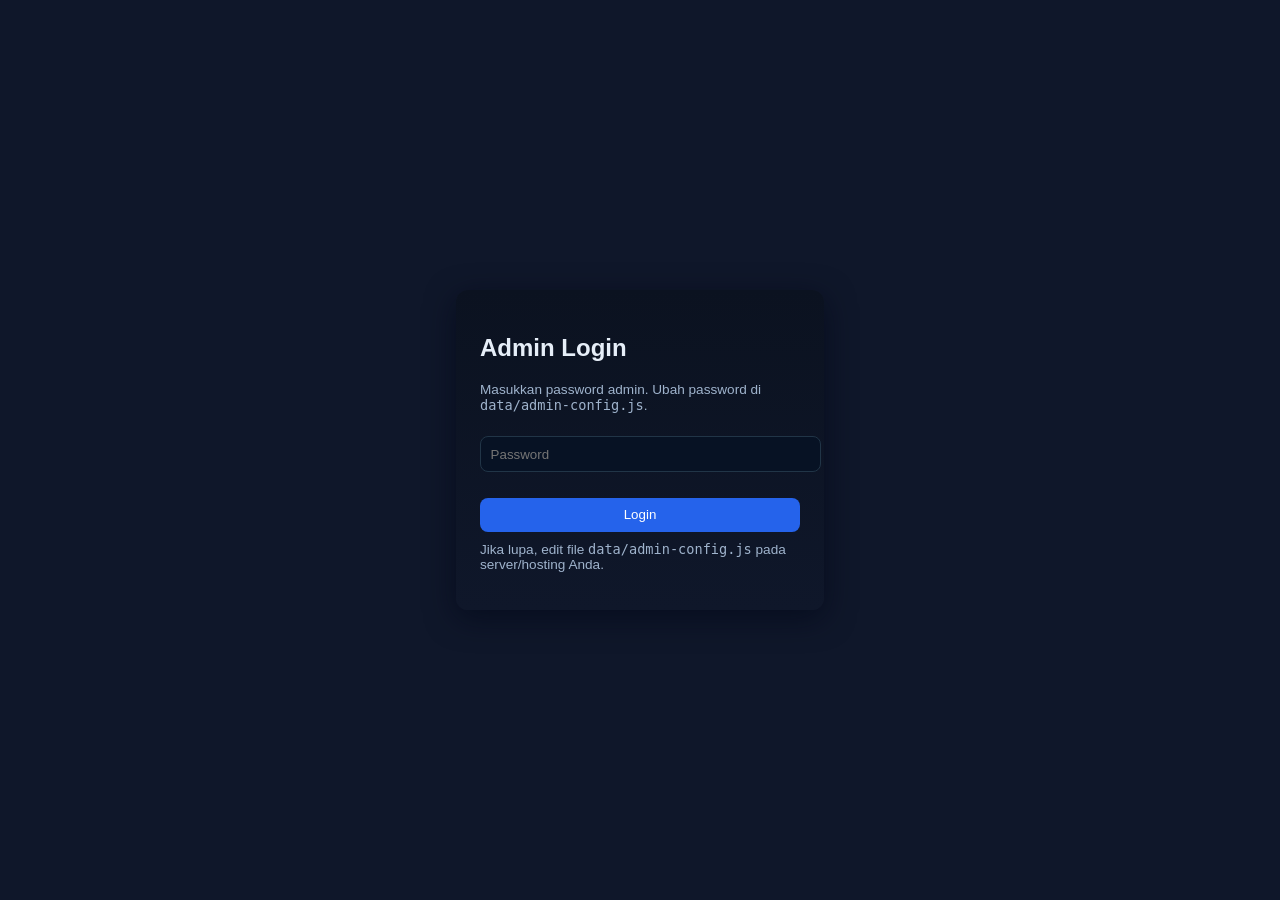
<file: admin-content.html>
<!DOCTYPE html>
<html lang="id">
<head>
  <meta charset="UTF-8" />
  <meta name="viewport" content="width=device-width, initial-scale=1.0" />
  <title>SCT Content Admin</title>
  <style>
    body { font-family: Arial, sans-serif; margin: 0; background: #111827; color: #f9fafb; }
    .wrap { max-width: 1100px; margin: 0 auto; padding: 2rem; }
    .card { background: #1f2937; border: 1px solid #374151; border-radius: 14px; padding: 1rem 1.25rem; margin-bottom: 1rem; }
    h1, h2 { margin-top: 0; }
    label { display: block; margin: 0.4rem 0 0.2rem; font-size: 0.95rem; }
    input, textarea, select { width: 100%; padding: 0.7rem; border-radius: 8px; border: 1px solid #4b5563; background: #111827; color: white; box-sizing: border-box; }
    button { padding: 0.7rem 1rem; border: none; border-radius: 8px; cursor: pointer; margin-top: 0.6rem; color: white; }
    .btn-green { background: #16a34a; } .btn-blue { background: #2563eb; } .btn-red { background: #dc2626; } .btn-gray { background: #6b7280; }
    .row { display: grid; grid-template-columns: 1fr 1fr; gap: 1rem; }
    .small { font-size: 0.85rem; color: #9ca3af; }
    .item { border: 1px solid #374151; border-radius: 10px; padding: 0.8rem; margin-bottom: 0.7rem; }
    .actions { display: flex; gap: 0.5rem; flex-wrap: wrap; }
    a { color: #93c5fd; }
  </style>
</head>
<body>
  <script>
    // Simple client-side gate: redirect to login if not authenticated.
    if (sessionStorage.getItem('isAdmin') !== '1') {
      window.location.href = 'admin-login.html';
    }
    function logout(){ sessionStorage.removeItem('isAdmin'); window.location.href='admin-login.html'; }
  </script>
  <div class="wrap">
    <h1>SCT Content Admin</h1>
    <button class="btn-red" style="float:right; margin-top:-2.2rem;" onclick="logout()">Logout</button>
    <p class="small">Panel sederhana untuk mengubah konten tanpa edit kode. Perubahan disimpan di browser Anda.</p>

    <div class="card">
      <h2>Hero</h2>
      <div class="row">
        <div><label>Judul</label><input id="heroTitle" /></div>
        <div><label>Subjudul</label><input id="heroSubtitle" /></div>
      </div>
      <div class="row">
        <div><label>Text tombol</label><input id="heroBtnText" /></div>
        <div><label>URL tombol</label><input id="heroBtnUrl" /></div>
      </div>
      <div class="actions">
        <button class="btn-blue" onclick="saveHero()">Simpan Hero</button>
        <button class="btn-gray" onclick="resetSection('hero')">Reset</button>
      </div>
    </div>

    <div class="card">
      <h2>Carousel</h2>
      <div id="carouselList"></div>
      <button class="btn-green" onclick="addCarouselItem()">Tambah Item Carousel</button>
      <div class="actions">
        <button class="btn-blue" onclick="saveCarousel()">Simpan Carousel</button>
        <button class="btn-gray" onclick="resetSection('carousel')">Reset</button>
      </div>
    </div>

    <div class="card">
      <h2>Poster</h2>
      <div id="posterList"></div>
      <button class="btn-green" onclick="addPosterItem()">Tambah Poster</button>
      <div class="actions">
        <button class="btn-blue" onclick="savePosters()">Simpan Poster</button>
        <button class="btn-gray" onclick="resetSection('posters')">Reset</button>
      </div>
    </div>

    <div class="card">
      <h2>Brand Lineup</h2>
      <div id="brandList"></div>
      <button class="btn-green" onclick="addBrandItem()">Tambah Brand</button>
      <div class="actions">
        <button class="btn-blue" onclick="saveBrands()">Simpan Brand</button>
        <button class="btn-gray" onclick="resetSection('brands')">Reset</button>
      </div>
    </div>

    <div class="card">
      <h2>Product Lineup</h2>
      <div id="productList"></div>
      <button class="btn-green" onclick="addProductItem()">Tambah Product</button>
      <div class="actions">
        <button class="btn-blue" onclick="saveProducts()">Simpan Product</button>
        <button class="btn-gray" onclick="resetSection('products')">Reset</button>
      </div>
    </div>

    <div class="card">
      <h2>Gallery</h2>
      <div id="galleryList"></div>
      <button class="btn-green" onclick="addGalleryItem()">Tambah Gallery</button>
      <div class="actions">
        <button class="btn-blue" onclick="saveGallery()">Simpan Gallery</button>
        <button class="btn-gray" onclick="resetSection('gallery')">Reset</button>
      </div>
    </div>

    <div class="card">
      <h2>Tips</h2>
      <p class="small">Untuk gambar, isi path relatif seperti <strong>./Poster/Nama.png</strong> atau <strong>Brand Lineup/Nama.png</strong>.</p>
      <p class="small">Setelah menyimpan, buka <a href="dashboard.html" target="_blank">dashboard.html</a> untuk melihat hasil.</p>
    </div>
  </div>

  <script src="data/content-config.js"></script>
  <script>
    const content = window.SCTContent;

    function renderAll() {
      renderList('carousel', 'carouselList');
      renderList('posters', 'posterList');
      renderList('brands', 'brandList');
      renderList('products', 'productList');
      renderList('gallery', 'galleryList');
      const hero = content.get('hero');
      document.getElementById('heroTitle').value = hero.title || '';
      document.getElementById('heroSubtitle').value = hero.subtitle || '';
      document.getElementById('heroBtnText').value = hero.buttonText || '';
      document.getElementById('heroBtnUrl').value = hero.buttonUrl || '';
    }

    function renderList(key, containerId) {
      const items = content.get(key) || [];
      const container = document.getElementById(containerId);
      container.innerHTML = items.map((item, index) => {
        const fields = Object.entries(item).map(([field, value]) => {
          const label = field.replace(/([A-Z])/g, ' $1').replace(/^./, s => s.toUpperCase());
          return `<label>${label}</label><input data-key="${key}" data-index="${index}" data-field="${field}" value="${(value || '').toString().replace(/"/g, '&quot;')}" />`;
        }).join('');
        return `<div class="item"><div class="actions"><button class="btn-red" onclick="removeItem('${key}', ${index})">Hapus</button></div>${fields}</div>`;
      }).join('');
    }

    function addCarouselItem() { addItem('carousel', { src: '', alt: '' }); }
    function addPosterItem() { addItem('posters', { src: '', alt: '' }); }
    function addBrandItem() { addItem('brands', { name: '', img: '', url: '' }); }
    function addProductItem() { addItem('products', { category: '', name: '', img: '', eCatalogUrl: '' }); }
    function addGalleryItem() { addItem('gallery', { src: '', alt: '', caption: '' }); }

    function addItem(key, item) {
      const list = content.get(key) || [];
      list.push(item);
      content.set(key, list);
      renderList(key, getContainerId(key));
    }

    function removeItem(key, index) {
      const list = content.get(key) || [];
      list.splice(index, 1);
      content.set(key, list);
      renderList(key, getContainerId(key));
    }

    function getContainerId(key) {
      return {
        carousel: 'carouselList',
        posters: 'posterList',
        brands: 'brandList',
        products: 'productList',
        gallery: 'galleryList'
      }[key];
    }

    function saveHero() {
      content.set('hero', {
        title: document.getElementById('heroTitle').value,
        subtitle: document.getElementById('heroSubtitle').value,
        buttonText: document.getElementById('heroBtnText').value,
        buttonUrl: document.getElementById('heroBtnUrl').value
      });
      alert('Hero disimpan');
    }

    function saveCarousel() { saveDynamic('carousel'); }
    function savePosters() { saveDynamic('posters'); }
    function saveBrands() { saveDynamic('brands'); }
    function saveProducts() { saveDynamic('products'); }
    function saveGallery() { saveDynamic('gallery'); }

    function saveDynamic(key) {
      const inputs = document.querySelectorAll(`input[data-key="${key}"]`);
      const list = content.get(key) || [];
      const updated = list.map((item, index) => {
        const clone = { ...item };
        inputs.forEach(input => {
          if (Number(input.dataset.index) === index) {
            clone[input.dataset.field] = input.value;
          }
        });
        return clone;
      });
      content.set(key, updated);
      alert(`${key} disimpan`);
    }

    function resetSection(key) {
      if (confirm('Reset ke data default?')) {
        content.reset(key);
        renderAll();
        alert('Reset selesai');
      }
    }

    renderAll();
  </script>
</body>
</html>
</file>
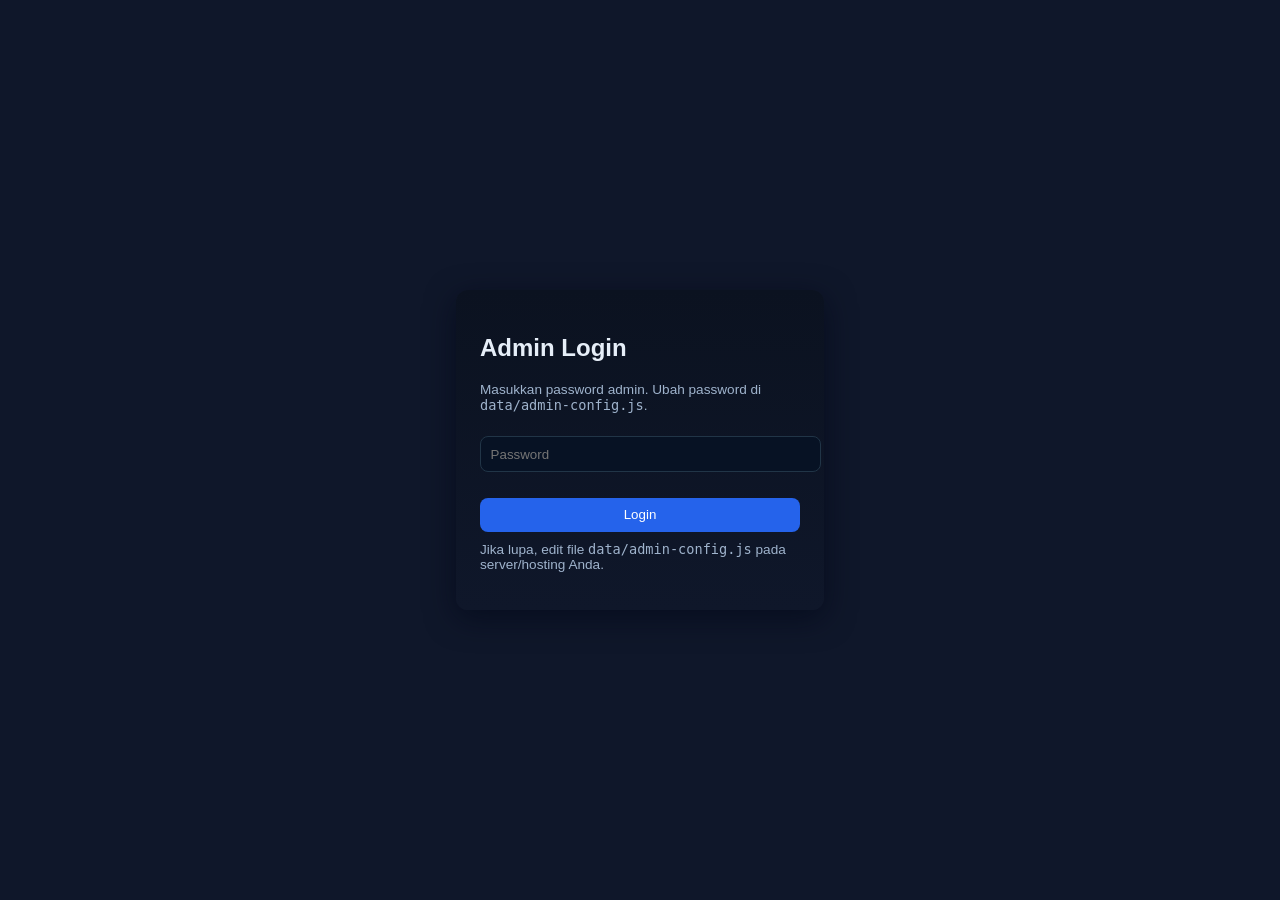
<file: admin-login.html>
<!DOCTYPE html>
<html lang="id">
<head>
  <meta charset="utf-8">
  <meta name="viewport" content="width=device-width,initial-scale=1">
  <title>Admin Login</title>
  <style>
    body{font-family:Arial,Helvetica,sans-serif;background:#0f172a;color:#e6eef8;display:flex;align-items:center;justify-content:center;height:100vh;margin:0}
    .card{width:320px;padding:1.5rem;border-radius:12px;background:linear-gradient(180deg,#0b1220,#0f172a);box-shadow:0 8px 30px rgba(2,6,23,0.6)}
    input{width:100%;padding:0.6rem;border-radius:8px;border:1px solid #213547;background:#071224;color:#e6eef8;margin-top:0.6rem}
    button{width:100%;margin-top:1rem;padding:0.6rem;border-radius:8px;border:none;background:#2563eb;color:white;cursor:pointer}
    .small{font-size:0.85rem;color:#9fb3cc;margin-top:0.6rem}
    .error{color:#ffc0c0;margin-top:0.6rem}
  </style>
</head>
<body>
  <div class="card">
    <h2>Admin Login</h2>
    <p class="small">Masukkan password admin. Ubah password di <code>data/admin-config.js</code>.</p>
    <input id="pwd" type="password" placeholder="Password" autocomplete="off" />
    <div id="err" class="error" aria-live="polite"></div>
    <button id="btn">Login</button>
    <p class="small">Jika lupa, edit file <code>data/admin-config.js</code> pada server/hosting Anda.</p>
  </div>

  <script src="data/admin-config.js"></script>
  <script>
    const btn = document.getElementById('btn');
    const input = document.getElementById('pwd');
    const err = document.getElementById('err');
    function tryLogin(){
      const pw = (window.AdminConfig && window.AdminConfig.password) || '';
      if(!input.value){ err.textContent = 'Masukkan password.'; return; }
      if(input.value === pw){
        sessionStorage.setItem('isAdmin','1');
        window.location.href = 'admin-content.html';
      } else {
        err.textContent = 'Password salah.';
      }
    }
    btn.addEventListener('click', tryLogin);
    input.addEventListener('keydown', e=>{ if(e.key==='Enter') tryLogin(); });
  </script>
</body>
</html>
</file>
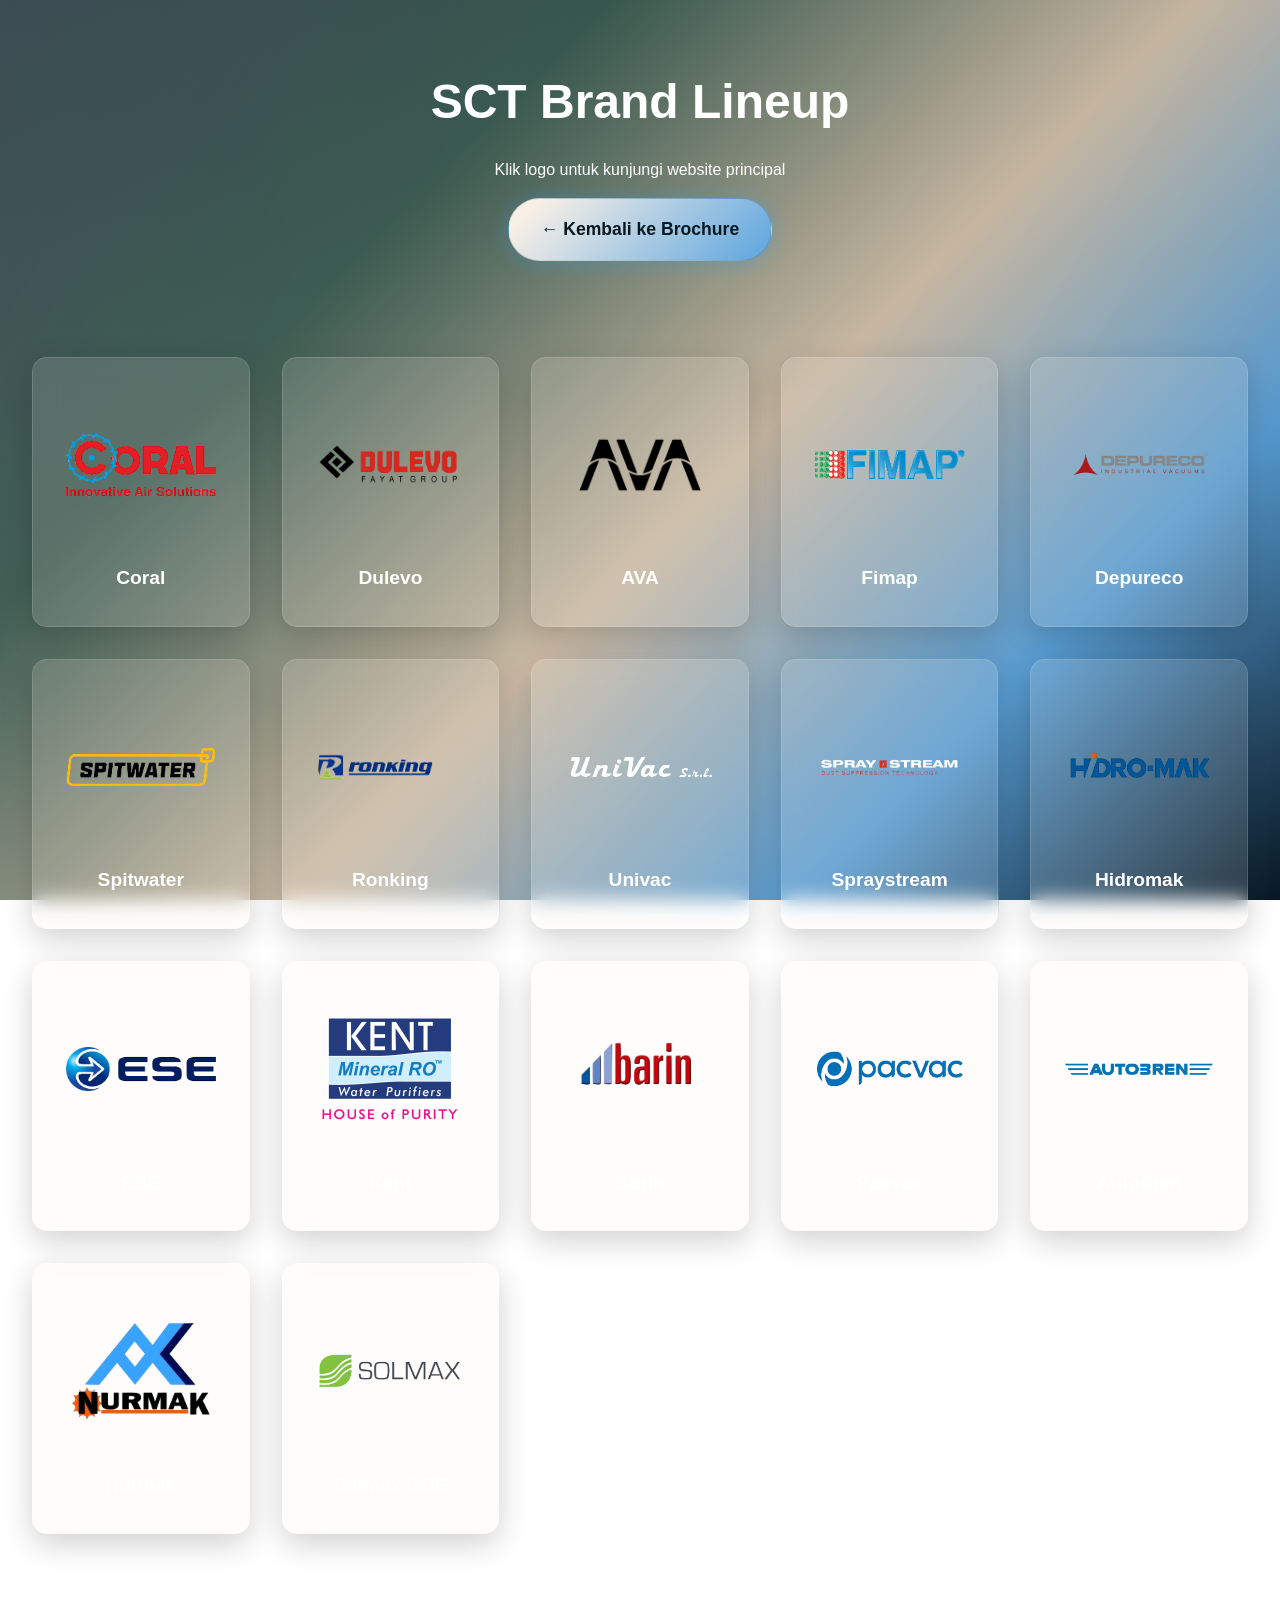
<file: brand-lineup.html>
<!DOCTYPE html>
<html lang="id">
<head>
    <meta charset="UTF-8">
    <meta name="viewport" content="width=device-width, initial-scale=1.0">
    <title>SCT Brand Lineup</title>
    <link rel="stylesheet" href="style.css">
    <link rel="stylesheet" href="project-colors.css">
    <style>
        .brands-grid {
            display: grid;
            grid-template-columns: repeat(auto-fit, minmax(200px, 1fr));
            gap: 2rem;
            max-width: 1400px;
            margin: 2rem auto;
            padding: 2rem;
        }
        .brand-item {
            text-align: center;
            background: rgba(255,255,255,0.1);
            border-radius: 15px;
            padding: 2rem 1rem;
            transition: transform 0.3s, box-shadow 0.3s;
        }
        .brand-item:hover {
            transform: translateY(-10px);
            box-shadow: 0 20px 40px rgba(0,0,0,0.3);
        }
        .brand-img {
            width: 150px;
            height: 150px;
            object-fit: contain;
            margin-bottom: 1rem;
            cursor: pointer;
        }
        .brand-name {
            font-size: 1.2rem;
            font-weight: bold;
            color: white;
        }
        body {
            background: linear-gradient(135deg, #121E23 0%, #335A46 25%, #F8DCB0 50%, #5BA5DF 75%, #162B5B 100%);
            color: white;
            min-height: 100vh;
        }
        .header {
            text-align: center;
            padding: 4rem 2rem 2rem;
        }
        .header h1 {
            font-size: 3rem;
            margin-bottom: 1rem;
        }
        @media (max-width: 768px) {
            .brands-grid {
                grid-template-columns: repeat(auto-fit, minmax(150px, 1fr));
                gap: 1rem;
                padding: 1rem;
            }
            .header h1 {
                font-size: 2rem;
            }
        }
    </style>
</head>
<body>
    <div class="header">
        <h1>SCT Brand Lineup</h1>
        <p>Klik logo untuk kunjungi website principal</p>
        <a href="dashboard.html" class="btn btn-primary" style="margin-top: 1rem;">← Kembali ke Brochure</a>
    </div>
    
    <div class="brands-grid" id="brandsGrid"></div>

    <script src="data/content-config.js"></script>
    <script>
        const brandsGrid = document.getElementById('brandsGrid');
        const brands = (window.SCTContent && window.SCTContent.get('brands')) || [];
        brandsGrid.innerHTML = brands.map(brand => `
            <div class="brand-item">
                <img src="${brand.img}" alt="${brand.name}" class="brand-img" onclick="window.open('${brand.url}', '_blank')">
                <div class="brand-name">${brand.name}</div>
            </div>
        `).join('');
    </script>
</body>
</html>
</file>
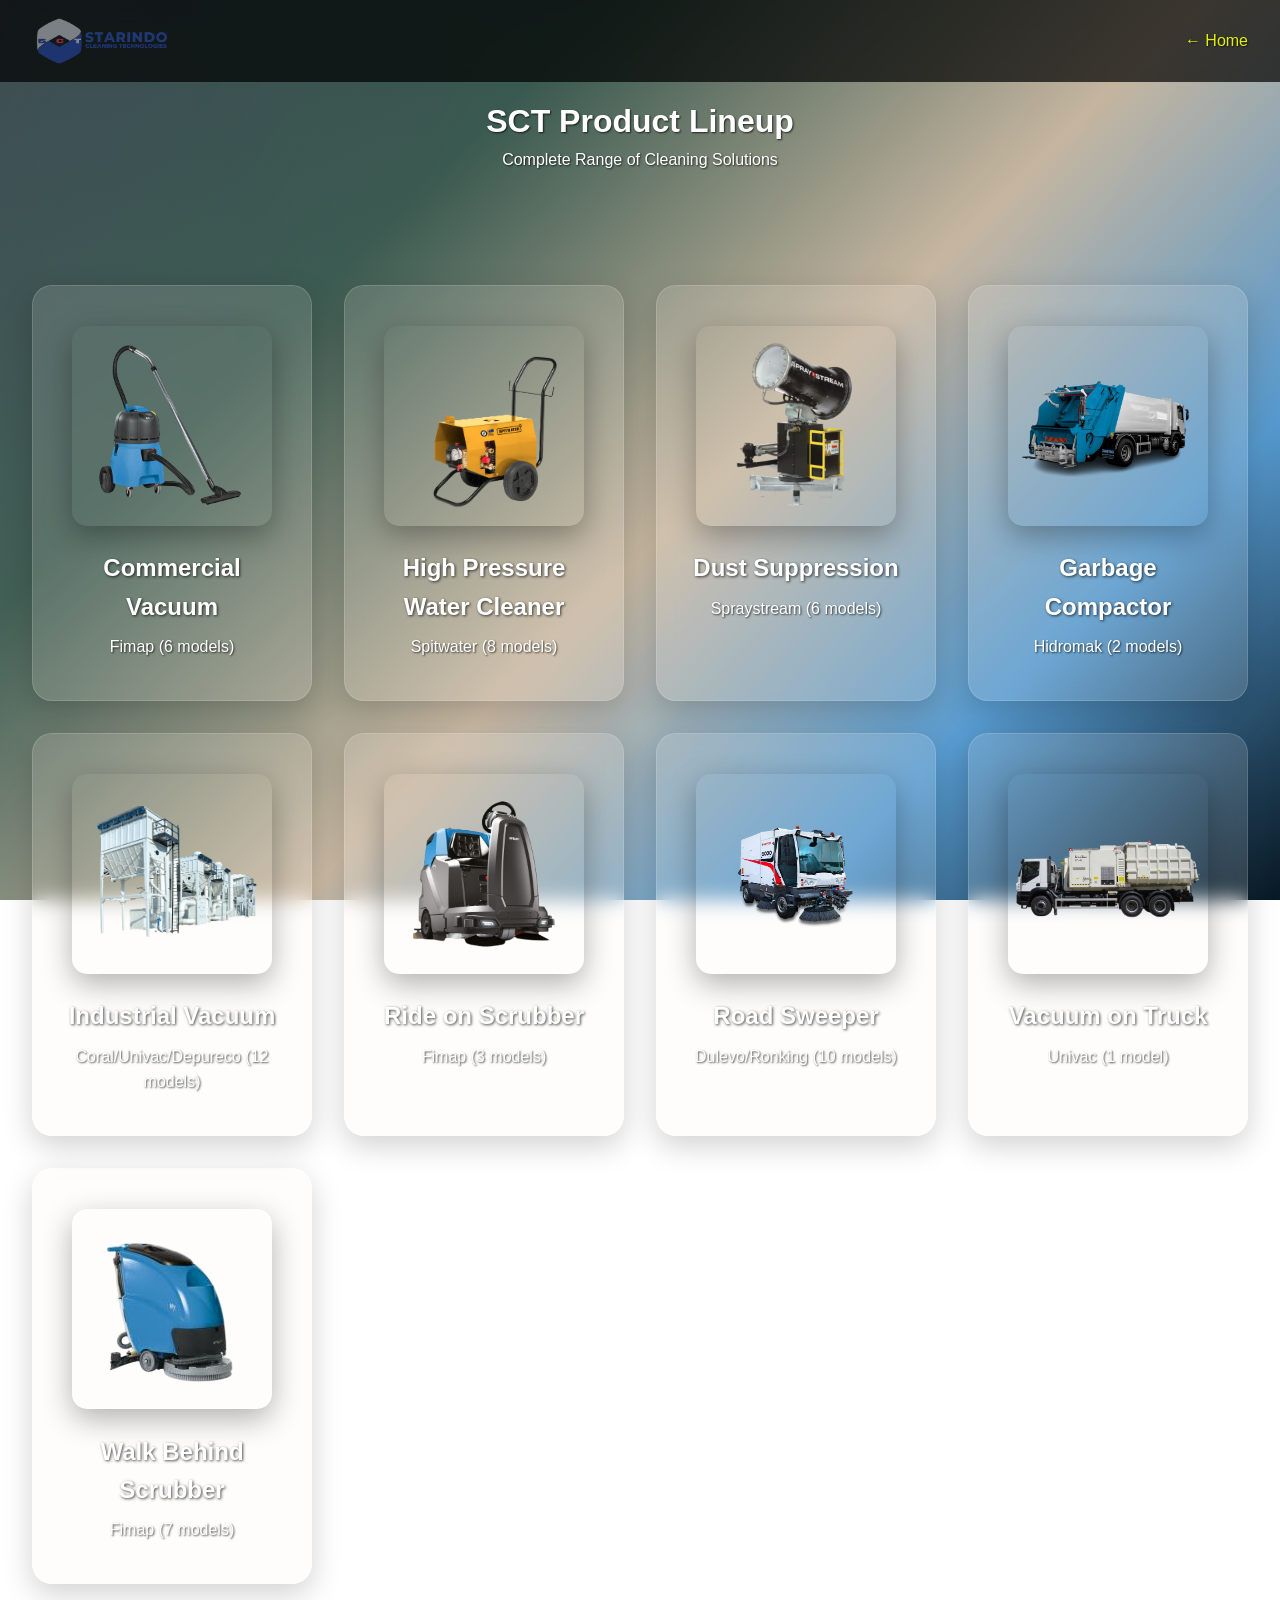
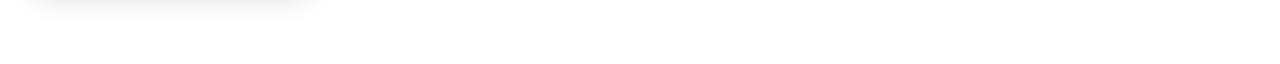
<file: product-lineup-fixed.html>
<!DOCTYPE html>
<html lang="id">
<head>
    <meta charset="UTF-8">
    <meta name="viewport" content="width=device-width, initial-scale=1.0">
    <title>SCT Product Lineup</title>
    <link rel="stylesheet" href="style.css">
    <link rel="stylesheet" href="project-colors.css">
    <link rel="icon" href="favicon.ico">
</head>
<body class="dashboard">
    <nav class="navbar">
        <img src="logo.png" alt="SCT Logo" class="logo-nav">
        <div class="nav-menu">
            <a href="dashboard.html">← Home</a>
        </div>
    </nav>

    <div class="header">
        <h1>SCT Product Lineup</h1>
        <p>Complete Range of Cleaning Solutions</p>
    </div>

    <div class="categories-grid">
        <div class="category-item" onclick="loadCategory('Commercial Vacuum')">
            <img src="./Commercial Vacuum/Fimap fv30.png" alt="Commercial Vacuum" class="category-img">
            <div class="category-name">Commercial Vacuum</div>
            <div class="category-products">Fimap (6 models)</div>
        </div>

        <div class="category-item" onclick="loadCategory('High Pressure')">
            <img src="./High Pressure Water Cleaner/Spitwater 10-120C.png" alt="High Pressure Water Cleaner" class="category-img">
            <div class="category-name">High Pressure Water Cleaner</div>
            <div class="category-products">Spitwater (8 models)</div>
        </div>

        <div class="category-item" onclick="loadCategory('Dust Suppression System')">
            <img src="./Dust Suppression System/Spraystream S4.0.png" alt="Dust Suppression" class="category-img">
            <div class="category-name">Dust Suppression</div>
            <div class="category-products">Spraystream (6 models)</div>
        </div>

        <div class="category-item" onclick="loadCategory('Garbage Compactor')">
            <img src="./Garbage Compactor/Completely Round Body Garbage Compactor.png" alt="Garbage Compactor" class="category-img">
            <div class="category-name">Garbage Compactor</div>
            <div class="category-products">Hidromak (2 models)</div>
        </div>

        <div class="category-item" onclick="loadCategory('Industrial Vacuum')">
            <img src="./Industrial Vacuum/Coral Aircompact.png" alt="Industrial Vacuum" class="category-img">
            <div class="category-name">Industrial Vacuum</div>
            <div class="category-products">Coral/Univac/Depureco (12 models)</div>
        </div>

        <div class="category-item" onclick="loadCategory('Ride on Sweeper')">
            <img src="./Ride on Sweeper/mmg_entire_cylindrical_rgb_ab.png" alt="Ride on Scrubber" class="category-img">
            <div class="category-name">Ride on Scrubber</div>
            <div class="category-products">Fimap (3 models)</div>
        </div>

        <div class="category-item" onclick="loadCategory('Road Sweeper')">
            <img src="./Road Sweeper/dulevo 6000.png" alt="Road Sweeper" class="category-img">
            <div class="category-name">Road Sweeper</div>
            <div class="category-products">Dulevo/Ronking (10 models)</div>
        </div>

        <div class="category-item" onclick="loadCategory('Vacuum on Truck')">
            <img src="./Vacuum on Truck/Univac SC110DAV9-13AR.png" alt="Vacuum on Truck" class="category-img">
            <div class="category-name">Vacuum on Truck</div>
            <div class="category-products">Univac (1 model)</div>
        </div>

        <div class="category-item" onclick="loadCategory('Walk Behind Scrubber')">
            <img src="./Walk Behind Scrubber/Fimap MY50.png " alt="Walk Behind Scrubber" class="category-img">
            <div class="category-name">Walk Behind Scrubber</div>
            <div class="category-products">Fimap (7 models)</div>
        </div>
    </div>

    <!-- Product Section Template -->
    <section id="product-section" style="display: none;">
        <h2 id="category-title" style="text-align: center; font-size: 3rem; margin-bottom: 3rem; text-shadow: 2px 2px 4px rgba(0,0,0,0.5); background: rgba(255,255,255,0.2); padding: 1rem 2rem; border-radius: 50px; display: inline-block;">Category</h2>
        <div class="section-bg"></div>
        <div class="product-grid" id="product-grid"></div>
        <button onclick="showCategories()" class="btn btn-primary" style="display: block; margin: 3rem auto 0; padding: 1rem 2rem; font-size: 1.2rem;">← All Categories</button>
    </section>

    <!-- Image Modal -->
    <div id="imageModal" class="modal">
        <div class="modal-content">
            <img id="modalImg" alt="">
            <div id="caption"></div>
        </div>
    </div>

    <style>
        .categories-grid {
            display: grid;
            grid-template-columns: repeat(auto-fit, minmax(280px, 1fr));
            gap: 2rem;
            max-width: 1400px;
            margin: 3rem auto;
            padding: 2rem;
        }
        .category-item {
            background: rgba(255,255,255,0.1);
            border-radius: 20px;
            padding: 2.5rem 1.5rem;
            text-align: center;
            cursor: pointer !important;
            transition: all 0.4s ease;
            position: relative;
            overflow: hidden;
            backdrop-filter: blur(10px);
            box-shadow: 0 16px 64px rgba(0,0,0,0.3);
        }
        .category-item:hover {
            transform: translateY(-15px) scale(1.02);
            box-shadow: 0 25px 50px rgba(0,0,0,0.4);
        }
        .category-img {
            width: 200px;
            height: 200px;
            object-fit: contain;
            margin-bottom: 1rem;
            border-radius: 15px;
            box-shadow: 0 10px 30px rgba(0,0,0,0.3);
        }
        .category-name {
            font-size: 1.5rem;
            font-weight: bold;
            margin-bottom: 0.5rem;
            text-shadow: 1px 1px 3px rgba(0,0,0,0.7);
        }
        .header {
            text-align: center;
            padding: 6rem 2rem 2rem;
            max-width: 1000px;
            margin: 0 auto;
        }
        #product-section {
            background: linear-gradient(135deg, #121E23 0%, #335A46 25%, #F8DCB0 50%, #5BA5DF 75%, #162B5B 100%);
            background-attachment: fixed;
            position: relative;
            overflow: hidden;
            box-shadow: inset 0 0 50px rgba(255,255,255,0.1);
            padding: 4rem 2rem;
            min-height: 100vh;
        }
        #product-section h2 {
            text-align: center;
            font-size: 3rem;
            margin-bottom: 3rem;
            text-shadow: 2px 2px 4px rgba(0,0,0,0.5);
            background: rgba(255,255,255,0.2);
            padding: 1rem 2rem;
            border-radius: 50px;
            display: inline-block;
        }
        .section-bg {
            position: absolute;
            top: 0; left: 0; width: 100%; height: 100%;
            background-image: url('https://images.unsplash.com/photo-1581092160607-a4417b64a8b4?ixlib=rb-4.0.3&fit=max&w=1600');
            background-size: cover; background-position: center;
            opacity: 0.25; z-index: -1;
            animation: bgFloat 20s ease-in-out infinite;
        }
        @keyframes bgFloat {
            0%, 100% { transform: scale(1) translateY(0); }
            50% { transform: scale(1.05) translateY(-20px); }
        }
        @media (max-width: 768px) {
            .categories-grid { grid-template-columns: 1fr 1fr; gap: 1.5rem; }
            .header h1 { font-size: 2.2rem; }
        }
    </style>

    <script src="data/content-config.js"></script>
    <script src="data/products-complete.js"></script>
    <script src="fixed-script.js"></script>
    <script>
        const categories = {
            'Commercial Vacuum': ['./Commercial Vacuum/Fimap fb45.png', './Commercial Vacuum/Fimap fimop.png', './Commercial Vacuum/Fimap up36-46.png', './Commercial Vacuum/Fimap fe18.png', './Commercial Vacuum/Fimap fv30.png', './Commercial Vacuum/Fimap fv60.png', './Commercial Vacuum/Fimap fv80.png'],
            'High Pressure': ['./High Pressure Water Cleaner/Spitwater 10-120C.png', './High Pressure Water Cleaner/Spitwater HP201.png', './High Pressure Water Cleaner/Spitwater HP201S.png', './High Pressure Water Cleaner/Spitwater 10-120H.png', './High Pressure Water Cleaner/Spitwater SW201S.png', './High Pressure Water Cleaner/Spitwater HP2030.png', './High Pressure Water Cleaner/Spitwater SW21-200SDE.png', './High Pressure Water Cleaner/Spitwater HP30-250DE.png', './High Pressure Water Cleaner/AVA P25.png','./High Pressure Water Cleaner/AVA P80.png'],
            'Dust Suppression System': ['./Dust Suppression System/Spraystream S4.0.png', './Dust Suppression System/Spraystream S7.5 Self Supporting Modular.png', './Dust Suppression System/Spraystream S7.5 Self Supporting.png', './Dust Suppression System/Spraystream S18.5.png', './Dust Suppression System/Spraystream S30.0.png', './Dust Suppression System/Spraystream Sledge.png'],
            'Garbage Compactor': ['./Garbage Compactor/Completely Round Body Garbage Compactor.png', './Garbage Compactor/Rear Loaded Truck Body with Container Washing System.png'],
            'Industrial Vacuum': ['./Industrial Vacuum/Coral Aircompact.png', './Industrial Vacuum/Coral Jetclean DF.png', './Industrial Vacuum/Coral Cleango.png', './Industrial Vacuum/Coral Grindex DF.png', './Industrial Vacuum/Coral Iperjet DF.png', './Industrial Vacuum/Coral Noil.png', './Industrial Vacuum/Univac CS-Dumbo.png', './Industrial Vacuum/Univac-SV18-22ET-1.png', './Industrial Vacuum/Depureco Ecobull-ACD.png', './Industrial Vacuum/Depureco M65 Ridotta.png', './Industrial Vacuum/Depureco Minibull.png', './Industrial Vacuum/Depureco Puma-ACD-1.png', './Industrial Vacuum/Depureco Puma-DEX.png', './Industrial Vacuum/Depureco Puma-H-HD-DEX.png'],
            'Ride on Sweeper': ['./Ride on Sweeper/mmg_entire_cylindrical_rgb_ab.png', './Ride on Sweeper/mmg_entire_rgb_ab.png', './Ride on Sweeper/mxr22_ab.png'],
            'Road Sweeper': ['./Road Sweeper/1000 Spark.png', './Road Sweeper/1100.png', './Road Sweeper/75.png', './Road Sweeper/90.png', './Road Sweeper/120.png', './Road Sweeper/850 Mini.png', './Road Sweeper/D3.png', './Road Sweeper/Dulevo 6000.png', './Road Sweeper/D-Zero2s3.png', './Road Sweeper/Ronking.png'],
            'Vacuum on Truck': ['./Vacuum on Truck/Univac SC110DAV9-13AR.png'],
            'Walk Behind Scrubber': ['./Walk Behind Scrubber/Fimap FM43.png', './Walk Behind Scrubber/Fimap Genie E.png', './Walk Behind Scrubber/Fimap Genie B.png', './Walk Behind Scrubber/Fimap Genie BS.png', './Walk Behind Scrubber/Fimap MY50.png', './Walk Behind Scrubber/Fimap IMX.png', './Walk Behind Scrubber/Fimap MMX.png']
        };

        let currentCategory = '';

        window.loadCategory = function(category) {
            console.log('Category clicked:', category);
            currentCategory = category;
            const images = categories[category];
            const section = document.getElementById('product-section');
            const grid = document.getElementById('product-grid');
        const title = document.getElementById('category-title') || section.querySelector('h2');
            
            title.textContent = category;
            grid.innerHTML = '';
            
            images.forEach(img => {
                const container = document.createElement('div');
                container.className = 'product-img-container';
                container.onclick = (e) => {
                    if (!e.target.classList.contains('e-catalogue-btn')) openModal(img, img.split('/').pop().split('.')[0]);
                };
                
                container.innerHTML = `
                    <img src="${img}" alt="${img.split('/').pop()}" class="product-img">
                    <div class="product-name">${img.split('/').pop().split('.')[0]}</div>
                    <button class="e-catalogue-btn" onclick="event.stopPropagation(); openECatalogue('${img}')">📖 E-Catalogue</button>
                `;
                
                grid.appendChild(container);
            });
            
            document.querySelector('.categories-grid').style.display = 'none';
            section.style.display = 'block';
        }

        function showCategories() {
            document.getElementById('product-section').style.display = 'none';
            document.querySelector('.categories-grid').style.display = 'grid';
        }

    </script>
</body>
</html>
</file>
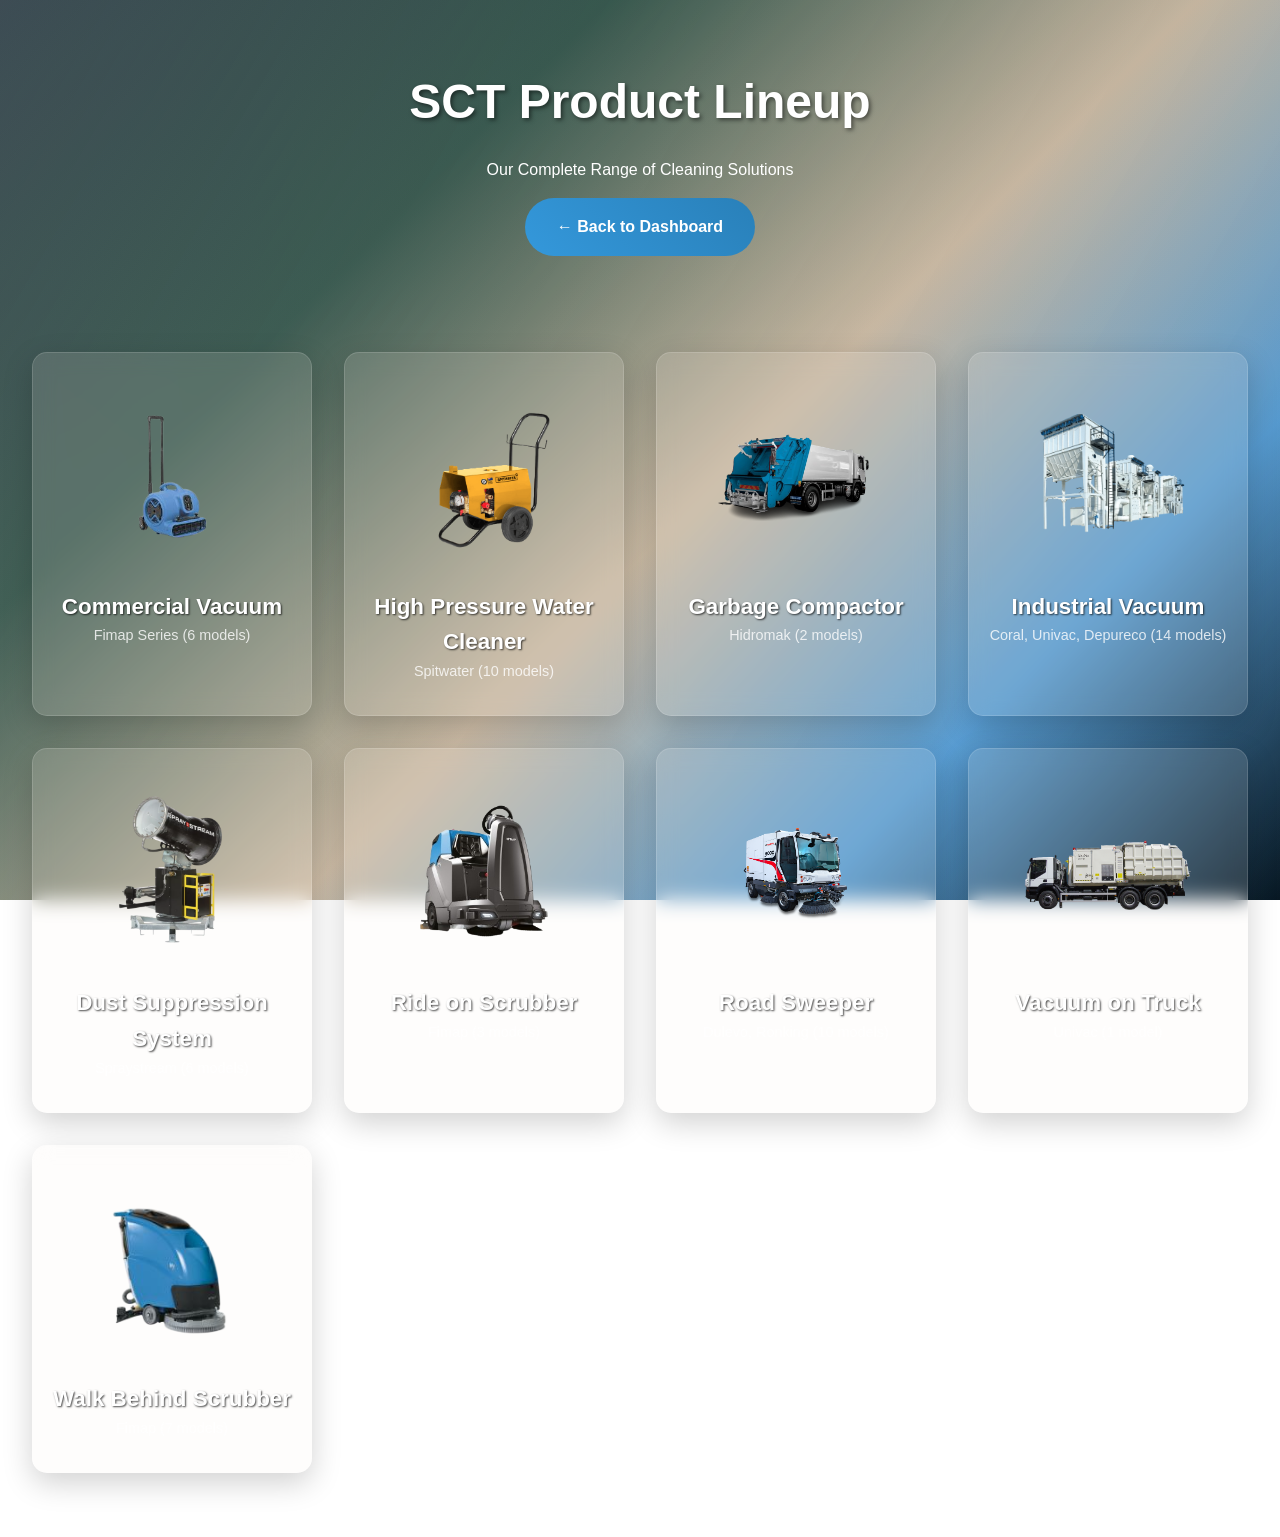
<file: product-lineup.html>
<!DOCTYPE html>
<html lang="id">
<head>
    <meta charset="UTF-8">
    <meta name="viewport" content="width=device-width, initial-scale=1.0">
    <title>SCT Product Lineup</title>
    <link rel="stylesheet" href="style.css">
    <link rel="stylesheet" href="project-colors.css">
    <link rel="icon" href="favicon.ico">
    <style>
        body { background: linear-gradient(135deg, #121E23 0%, #335A46 25%, #F8DCB0 50%, #5BA5DF 75%, #162B5B 100%); color: white; min-height: 100vh; font-family: Arial; }
        .header { text-align: center; padding: 4rem 2rem 2rem; }
        .header h1 { font-size: 3rem; margin-bottom: 1rem; text-shadow: 2px 2px 4px rgba(0,0,0,0.5); }
        .back-btn { display: inline-block; margin-top: 1rem; padding: 1rem 2rem; background: linear-gradient(45deg, #3498db, #2980b9); color: white; text-decoration: none; border-radius: 50px; font-weight: 600; transition: all 0.3s; }
        .back-btn:hover { transform: translateY(-3px); box-shadow: 0 10px 25px rgba(52,152,219,0.4); }
        .categories-grid { display: grid; grid-template-columns: repeat(auto-fit, minmax(250px, 1fr)); gap: 2rem; max-width: 1400px; margin: 2rem auto; padding: 2rem; }
        .category-item { text-align: center; background: rgba(255,255,255,0.1); border-radius: 15px; padding: 2rem 1rem; transition: transform 0.3s, box-shadow 0.3s; cursor: pointer; position: relative; overflow: hidden; }
        .category-item::before { content: ''; position: absolute; top: 0; left: 0; right: 0; bottom: 0; background: rgba(0,0,0,0.3); opacity: 0; transition: opacity 0.3s; z-index: 1; }
        .category-item:hover { transform: translateY(-10px); box-shadow: 0 20px 40px rgba(0,0,0,0.3); }
        .category-item:hover::before { opacity: 1; }
        .category-img { width: 180px; height: 180px; object-fit: contain; margin-bottom: 1rem; z-index: 2; position: relative; }
        .category-name { font-size: 1.4rem; font-weight: bold; color: white; z-index: 2; position: relative; text-shadow: 1px 1px 2px rgba(0,0,0,0.7); }
        .category-products { font-size: 0.9rem; color: rgba(255,255,255,0.8); z-index: 2; position: relative; }
        @media (max-width: 768px) { .categories-grid { grid-template-columns: repeat(auto-fit, minmax(200px, 1fr)); gap: 1.5rem; padding: 1rem; } .header h1 { font-size: 2rem; } .category-img { width: 140px; height: 140px; } }
    </style>
</head>
<body>
    <div class="header">
        <h1>SCT Product Lineup</h1>
        <p>Our Complete Range of Cleaning Solutions</p>
        <a href="dashboard.html" class="back-btn">← Back to Dashboard</a>
    </div>
    
    <div class="categories-grid">
        <div class="category-item" onclick="showCategory('Commercial Vacuum', ['./Commercial Vacuum/Fimap fb45.png', './Commercial Vacuum/Fimap fimop.png', './Commercial Vacuum/Fimap up36-46.png', './Commercial Vacuum/Fimap fe18.png', './Commercial Vacuum/Fimap fv30.png', './Commercial Vacuum/Fimap fv60.png', './Commercial Vacuum/Fimap fv80.png'])">
            <img src="./Commercial Vacuum/Fimap fb45.png" alt="Commercial Vacuum" class="category-img">
            <div class="category-name">Commercial Vacuum</div>
            <div class="category-products">Fimap Series (6 models)</div>
        </div>
        
        <div class="category-item" onclick="showCategory('High Pressure Water Cleaner', ['./High Pressure Water Cleaner/Spitwater 10-120C.png', './High Pressure Water Cleaner/Spitwater HP201.png', './High Pressure Water Cleaner/Spitwater HP201S.png', './High Pressure Water Cleaner/Spitwater 10-120H.png', './High Pressure Water Cleaner/Spitwater SW201S.png', './High Pressure Water Cleaner/Spitwater HP2030.png', './High Pressure Water Cleaner/Spitwater SW21-200SDE.png', './High Pressure Water Cleaner/Spitwater HP30-250DE.png','./High Pressure Water Cleaner/AVA P25.png', './High Pressure Water Cleaner/AVA P80.png])">
            <img src="./High Pressure Water Cleaner/Spitwater 10-120C.png" alt="High Pressure Water Cleaner" class="category-img">
            <div class="category-name">High Pressure Water Cleaner</div>
            <div class="category-products">Spitwater (10 models)</div>
        </div>
        
        <div class="category-item" onclick="showCategory('Garbage Compactor', ['./Garbage Compactor/Completely Round Body Garbage Compactor.png', './Garbage Compactor/Rear Loaded Truck Body with Container Washing System.png'])">
            <img src="./Garbage Compactor/Completely Round Body Garbage Compactor.png" alt="Garbage Compactor" class="category-img">
            <div class="category-name">Garbage Compactor</div>
            <div class="category-products">Hidromak (2 models)</div>
        </div>
        
        <div class="category-item" onclick="showCategory('Industrial Vacuum', ['./Industrial Vacuum/Coral Aircompact.png', './Industrial Vacuum/Coral Jetclean DF.png', './Industrial Vacuum/Coral Cleango.png', './Industrial Vacuum/Coral Grindex DF.png', './Industrial Vacuum/Coral Iperjet DF.png', './Industrial Vacuum/Coral Noil.png', './Industrial Vacuum/Univac CS-Dumbo.png', './Industrial Vacuum/Univac-SV18-22ET-1.png', './Industrial Vacuum/Depureco Ecobull-ACD.png', './Industrial Vacuum/Depureco M65 Ridotta.png', './Industrial Vacuum/Depureco Minibull.png', './Industrial Vacuum/Depureco Puma-ACD-1.png', './Industrial Vacuum/Depureco Puma-DEX.png', './Industrial Vacuum/Depureco Puma-H-HD-DEX.png'])">
            <img src="./Industrial Vacuum/Coral Aircompact.png" alt="Industrial Vacuum" class="category-img">
            <div class="category-name">Industrial Vacuum</div>
            <div class="category-products">Coral, Univac, Depureco (14 models)</div>
        </div>
        
        <div class="category-item" onclick="showCategory('Dust Suppression', ['./Dust Suppression System/Spraystream S4.0.png', './Dust Suppression System/Spraystream S7.5 Self Supporting Modular.png', './Dust Suppression System/Spraystream S7.5 Self Supporting.png', './Dust Suppression System/Spraystream S18.5.png', './Dust Suppression System/Spraystream S30.0.png', './Dust Suppression System/Spraystream Sledge.png'])">
            <img src="./Dust Suppression System/Spraystream S4.0.png" alt="Dust Suppression" class="category-img">
            <div class="category-name">Dust Suppression System</div>
            <div class="category-products">Spraystream (6 models)</div>
        </div>
        
        <div class="category-item" onclick="showCategory('Ride on Scrubber', ['./Ride on Sweeper/mmg_entire_cylindrical_rgb_ab.png', './Ride on Sweeper/mmg_entire_rgb_ab.png', './Ride on Sweeper/mxr22_ab.png'])">
            <img src="./Ride on Sweeper/mmg_entire_cylindrical_rgb_ab.png" alt="Ride on Scrubber" class="category-img">
            <div class="category-name">Ride on Scrubber</div>
            <div class="category-products">Fimap (3 models)</div>
        </div>
        
        <div class="category-item" onclick="showCategory('Road Sweeper', ['./Road Sweeper/1000 Spark.png', './Road Sweeper/1100.png', './Road Sweeper/75.png', './Road Sweeper/90.png', './Road Sweeper/120.png', './Road Sweeper/850 Mini.png', './Road Sweeper/D3.png', './Road Sweeper/Dulevo 6000.png', './Road Sweeper/D-Zero2s3.png', './Road Sweeper/Ronking.png'])">
            <img src="./Road Sweeper/dulevo 6000.png" alt="Road Sweeper" class="category-img">
            <div class="category-name">Road Sweeper</div>
            <div class="category-products">Dulevo, Ronking (10 models)</div>
        </div>
        
        <div class="category-item" onclick="showCategory('Vacuum on Truck', ['./Vacuum on Truck/Univac SC110DAV9-13AR.png'])">
            <img src="./Vacuum on Truck/Univac SC110DAV9-13AR.png" alt="Vacuum on Truck" class="category-img">
            <div class="category-name">Vacuum on Truck</div>
            <div class="category-products">Univac (1 model)</div>
        </div>
        
        <div class="category-item" onclick="showCategory('Walk Behind Scrubber', ['./Walk Behind Scrubber/Fimap FM43.png', './Walk Behind Scrubber/Fimap Genie E.png', './Walk Behind Scrubber/Fimap Genie B.png', './Walk Behind Scrubber/Fimap Genie BS.png', './Walk Behind Scrubber/Fimap MY50.png', './Walk Behind Scrubber/Fimap IMX.png', './Walk Behind Scrubber/Fimap MMX.png'])">
            <img src="./Walk Behind Scrubber/Fimap MY50.png" alt="Walk Behind Scrubber" class="category-img">
            <div class="category-name">Walk Behind Scrubber</div>
            <div class="category-products">Fimap (7 models)</div>
        </div>
    </div>

    <script>
        function showCategory(title, images) {
            document.body.innerHTML = `
                <div style="background: linear-gradient(135deg, #0A4A3C 0%, #0E7494 100%); padding: 4rem 2rem; min-height: 100vh;">
                    <h2 style="text-align: center; font-size: 3rem; margin-bottom: 3rem; text-shadow: 2px 2px 4px rgba(0,0,0,0.5);">${title}</h2>
                    <div class="product-grid" style="display: grid; grid-template-columns: repeat(auto-fit, minmax(250px, 1fr)); gap: 1.5rem; max-width: 1400px; margin: 0 auto;">
                        ${images.map(img => `
                            <div class="product-img-container" onclick="if(!event.target.classList.contains('e-catalogue-btn')) openModal('${img}', '${img.split('/').pop().replace(/\.[^/.]+$/, '')}')">
                                <img src="${img}" class="product-img" alt="${img.split('/').pop()}" style="width: 100%; height: 200px; object-fit: contain; border-radius: 10px;">
                                <div class="product-name" style="position: absolute; bottom: 0; left: 0; right: 0; background: linear-gradient(transparent, rgba(0,0,0,0.8)); color: yellow; padding: 1rem; font-weight: bold; text-align: center;">${img.split('/').pop().replace(/\.[^/.]+$/, '')}</div>
                                <button class="e-catalogue-btn" onclick="event.stopPropagation(); openECatalogue('${img}')" style="position: absolute; top: 10px; right: 10px; background: rgba(52,152,219,0.9); color: white; border: none; padding: 0.5rem 0.8rem; border-radius: 20px; font-size: 0.8rem; cursor: pointer; opacity: 0; transition: opacity 0.3s;">📖 E-Catalogue</button>
                            </div>
                        `).join('')}
                    </div>
                    <button onclick="history.back()" style="display: block; margin: 3rem auto 0; padding: 1rem 2rem; background: linear-gradient(45deg, #3498db, #2980b9); color: white; border: none; border-radius: 50px; font-size: 1.1rem; cursor: pointer;">← Back</button>
                </div>
                <style>
                    .product-img-container { position: relative; border-radius: 15px; overflow: hidden; background: rgba(255,255,255,0.05); padding: 1rem; transition: transform 0.3s, box-shadow 0.3s; cursor: pointer; }
                    .product-img-container:hover { transform: scale(1.05); box-shadow: 0 20px 50px rgba(0,0,0,0.4); }
                    .product-img-container:hover .e-catalogue-btn { opacity: 1; }
                    .product-img-container:hover .product-name { transform: translateY(0); }
                    .product-name { transform: translateY(100%); transition: transform 0.3s; }
                </style>
                <script>
                    function openModal(img, name) {
                        const modal = document.createElement('div');
                        modal.style.cssText = 'position:fixed;top:0;left:0;width:100%;height:100%;background:rgba(0,0,0,0.95);z-index:9999;display:flex;align-items:center;justify-content:center;cursor:pointer';
                        modal.innerHTML = `<div style="max-width:90%;max-height:90%;position:relative"><span onclick="this.parentElement.parentElement.remove();event.stopPropagation();" style="position:absolute;top:20px;right:30px;font-size:40px;color:white;cursor:pointer;font-weight:bold;z-index:10000">&times;</span><img src="${img}" style="max-width:100%;max-height:100%;border-radius:15px;box-shadow:0 0 50px rgba(255,255,255,0.3)"><div style="position:absolute;bottom:20px;left:50%;transform:translateX(-50%);background:rgba(0,0,0,0.7);color:white;padding:1rem;border-radius:10px;font-weight:bold">${name}</div></div>`;
                        document.body.appendChild(modal);
                        modal.onclick = (e) => { if (e.target === modal) modal.remove(); };
                    }
                    window.openECatalogue = window.parent ? window.parent.openECatalogue : () => alert('E-Catalogue ready');
                <\/script>`;
        }
    </script>
<script src="fixed-script.js"></script>
</body>
</html>
</file>
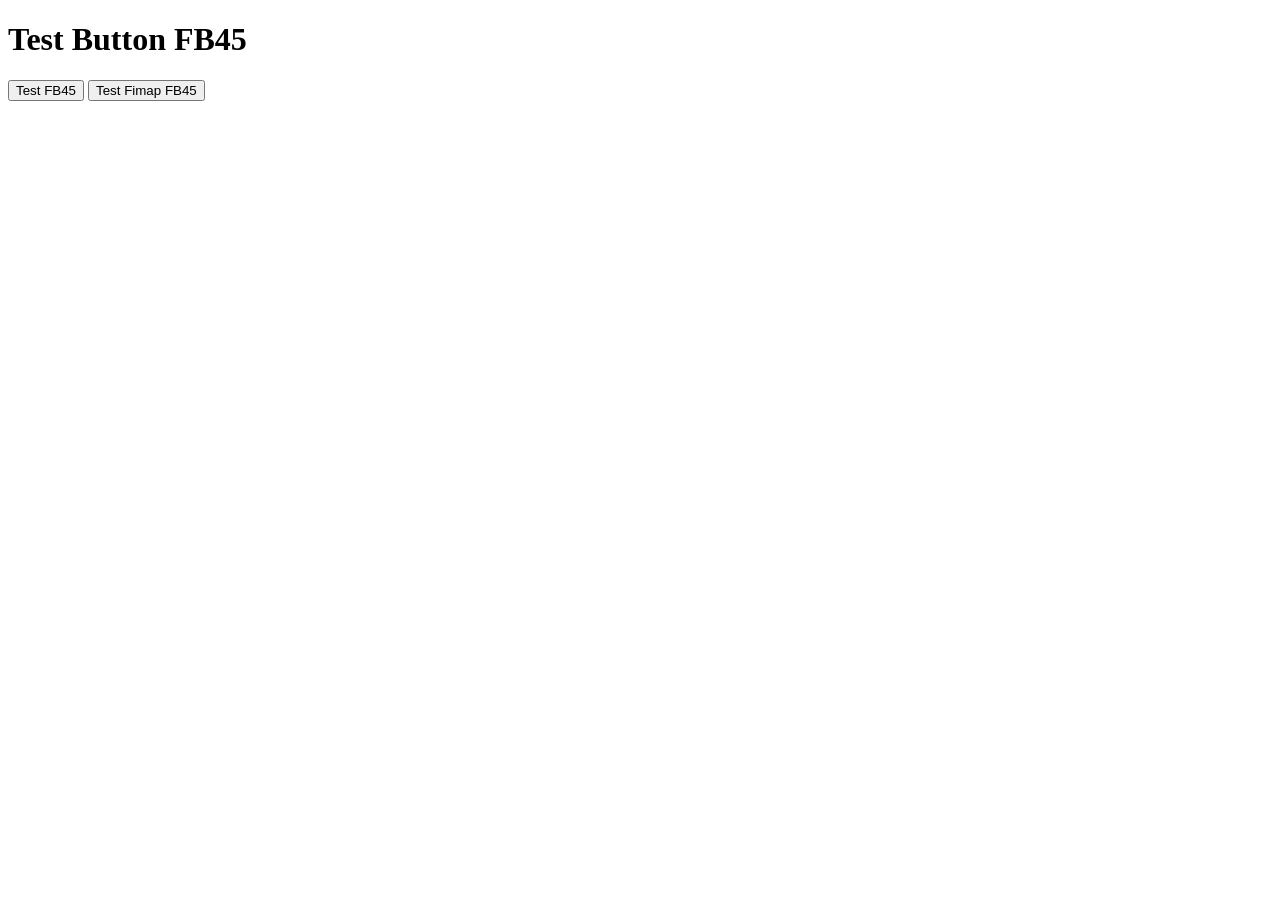
<file: test-e-catalogue.html>
<!DOCTYPE html>
<html>
<head>
  <title>Test E-Catalogue</title>
</head>
<body>
  <h1>Test Button FB45</h1>
  <button onclick="openECatalogue('./Commercial Vacuum/fb45.png')">Test FB45</button>
  <button onclick="openECatalogue('./Commercial Vacuum/Fimap fb45.png')">Test Fimap FB45</button>
  
  <script src="data/products.js"></script>
  <script src="fixed-script.js"></script>
  <script>
    // Debug
    console.log('Test page loaded');
    setTimeout(() => {
      console.log('productSpecs keys containing fb45:', Object.keys(window.productSpecs || {}).filter(k => k.includes('fb45')));
      console.log('window.productSpecs[Commercial Vacuum/fb45.png]:', window.productSpecs ? window.productSpecs['Commercial Vacuum/fb45.png'] : 'undefined');
    }, 1000);
  </script>
</body>
</html>
</file>
<file: style.css>
* {
    margin: 0;
    padding: 0;
    box-sizing: border-box;
}

body {
    font-family: 'Arial', sans-serif;
    line-height: 1.6;
    color: #333;
    overflow-x: hidden;
}

.login-container {
    min-height: 100vh;
    display: flex;
    align-items: center;
    justify-content: center;
    background: linear-gradient(rgba(0,0,0,0.4), rgba(0,0,0,0.4)), url('globe.png') center/cover fixed;
    background-size: cover;
    animation: bgShift 20s ease-in-out infinite;
}

@keyframes bgShift {
    0%, 100% { background-position: center; }
    50% { background-position: top; }
}

.logo {
    width: 200px;
    height: auto;
    margin-bottom: 1rem;
    animation: bounce 2s infinite;
}

@keyframes bounce {
    0%, 20%, 50%, 80%, 100% { transform: translateY(0); }
    40% { transform: translateY(-10px); }
    60% { transform: translateY(-5px); }
}

.demo-info {
    margin-top: 1rem;
    color: #7f8c8d;
    font-size: 0.9rem;
    opacity: 0;
    animation: fadeInOut 3s infinite;
}

@keyframes fadeInOut {
    0%, 100% { opacity: 0; }
    50% { opacity: 0.7; }
}

.login-card {
    background: white;
    padding: 2rem;
    border-radius: 10px;
    box-shadow: 0 15px 35px rgba(0,0,0,0.1);
    text-align: center;
    max-width: 400px;
    width: 90%;
}

.login-card h1 {
    color: #2c3e50;
    margin-bottom: 0.5rem;
    font-size: 2rem;
}

.login-card p {
    color: #7f8c8d;
    margin-bottom: 2rem;
}

.login-card input {
    width: 100%;
    padding: 1rem;
    margin-bottom: 1rem;
    border: 1px solid #ddd;
    border-radius: 5px;
    font-size: 1rem;
}

.login-card button {
    width: 100%;
    padding: 1rem;
    background: #3498db;
    color: white;
    border: none;
    border-radius: 5px;
    font-size: 1rem;
    cursor: pointer;
    transition: background 0.3s;
}

.login-card {
  animation: slideIn 0.8s ease-out;
}

@keyframes slideIn {
  from { transform: translateY(-50px); opacity: 0; }
  to { transform: translateY(0); opacity: 1; }
}

.login-card input {
  transition: all 0.3s ease;
  border: 2px solid transparent;
}

.login-card input:focus {
  border-color: #3498db;
  box-shadow: 0 0 0 3px rgba(52, 152, 219, 0.1);
  transform: scale(1.02);
}

.login-card button {
  position: relative;
  overflow: hidden;
}

.login-card button:hover {

    background: #2980b9;
}

.login-card input:focus {
    outline: none;
    border-color: #3498db;
    box-shadow: 0 0 10px rgba(52, 152, 219, 0.3);
    transform: scale(1.02);
}

.login-card button {
    position: relative;
    overflow: hidden;
}

.login-card button::before {
    content: '';
    position: absolute;
    top: 50%;
    left: -100%;
    width: 100%;
    height: 100%;
    background: linear-gradient(90deg, transparent, rgba(255,255,255,0.3), transparent);
    transition: left 0.5s;
}

.login-card button:hover::before {
    left: 100%;
}

@keyframes bgFloat {
    0%, 100% { transform: scale(1) translateY(0); }
    50% { transform: scale(1.05) translateY(-20px); }
}

section {
    position: relative;
}

section h2 {
    position: relative;
    z-index: 2;
    background: rgba(255,255,255,0.1);
    padding: 1rem 2rem;
    border-radius: 50px;
    backdrop-filter: blur(10px);
    display: inline-block;
    box-shadow: 0 8px 32px rgba(0,0,0,0.3);
}

.product-img-container:hover {
    transform: scale(1.05) translateY(-10px);
    box-shadow: 0 20px 50px rgba(0,0,0,0.4);
}

.product-img {
    transition: all 0.4s ease;
    border-radius: 15px;
}

.error {
    color: #e74c3c;
    margin-top: 0.5rem;
    animation: shake 0.5s ease-in-out;
}

@keyframes shake {
    0%, 100% { transform: translateX(0); }
    25% { transform: translateX(-5px); }
    75% { transform: translateX(5px); }
}

.login-card {
    transition: all 0.3s ease;
}

.login-card:hover {
    transform: translateY(-5px);
    box-shadow: 0 20px 40px rgba(0,0,0,0.2);
}

.login-card input {
    transition: all 0.3s ease;
}

/* Dashboard Styles */
.dashboard {
    color: white;
    text-shadow: 1px 1px 2px rgba(0,0,0,0.7);
    background: linear-gradient(135deg, #121E23 0%, #335A46 25%, #F8DCB0 50%, #5BA5DF 75%, #162B5B 100%);
}

.hero-section {
    position: relative;
    height: 100vh;
    overflow: hidden;
}

@media (max-width: 768px) {
    .hero-section, .hero {
        height: 100vh !important;
    }
    .hero h1 { font-size: 2.5rem; }
}

@media (max-width: 768px) {
    .hero-section {
        height: 100vh !important;
    }
    
    .hero h1 {
        font-size: 2.5rem !important;
    }
    
    .hero p {
        font-size: 1.2rem !important;
    }
}

.hero-video {
    position: absolute;
    top: 0;
    left: 0;
    width: 100%;
    height: 100%;
    object-fit: cover;
    z-index: -1;
}

.hero {
    position: relative;
    z-index: 1;
    height: 100vh;
    display: flex;
    flex-direction: column;
    align-items: center;
    justify-content: center;
    text-align: center;
    background: rgba(0,0,0,0.4);
    gap: 2rem;
}

.hero-buttons {
    display: flex;
    gap: 1.5rem;
    flex-wrap: wrap;
    justify-content: center;
}

.btn {
    padding: 1rem 2rem;
    border-radius: 50px;
    font-size: 1.1rem;
    font-weight: 600;
    text-decoration: none;
    border: none;
    cursor: pointer;
    transition: all 0.3s ease;
    display: inline-block;
}

.btn-primary {
    background: linear-gradient(45deg, #3498db, #2980b9);
    color: white;
    box-shadow: 0 2px 20px rgba(52, 152, 219, 0.4);
}

.btn-primary:hover {
    transform: translateY(-3px);
    box-shadow: 0 12px 35px rgba(52, 152, 219, 0.6);
}

.btn-secondary {
    background: transparent;
    color: white;
    border: 2px solid white;
}

.btn-secondary:hover {
    background: white;
    color: #2c3e50;
    transform: translateY(-3px);
}

@media (max-width: 768px) {
    .hero-buttons {
        flex-direction: column;
        align-items: center;
    }
    .btn {
        width: 100%;
        max-width: 300px;
    }
}

.navbar {
    position: fixed;
    top: 0;
    width: 100%;
    padding: 1rem 2rem;
    background: rgba(0,0,0,0.7);
    backdrop-filter: blur(10px);
    z-index: 1000;
    display: flex;
    justify-content: space-between;
    align-items: center;
}

.logo-nav {
    height: 50px;
    width: auto;
}

.nav-menu {
    display: flex;
    gap: 1rem;
}

.nav-menu a {
    color: rgb(224, 240, 11);
    text-decoration: none;
    font-weight: 500;
    transition: color 0.3s;
}

.nav-menu a:hover {
    color: #3498db;
}

.nav-right {
    display: flex;
    gap: 1rem;
    align-items: center;
}

.logout-btn {
    background: #e74c3c;
    color: white;
    border: none;
    padding: 0.5rem 1rem;
    border-radius: 5px;
    cursor: pointer;
    transition: background 0.3s;
}

.logout-btn:hover {
    background: #c0392b;
}

.user-role {
    font-size: 1rem;
    font-weight: bold;
    color: #ffd700;
    padding: 0.5rem 1rem;
    background: rgba(0,0,0,0.5);
    border-radius: 20px;
    margin-right: 1rem;
}

.admin-btn {
    background: #9c27b0;
    color: white;
    border: none;
    padding: 0.5rem 1rem;
    border-radius: 5px;
    cursor: pointer;
    transition: all 0.3s;
}

.admin-btn:hover {
    background: #7b1fa2;
    transform: scale(1.05);
}

.admin-btn {
    background: #f39c12;
    color: white;
    border: none;
    padding: 0.5rem 1rem;
    border-radius: 5px;
    cursor: pointer;
    margin-left: 1rem;
    transition: background 0.3s;
}

.admin-btn:hover {
    background: #e67e22;
}

.hero {
    height: 100vh;
    display: flex;
    flex-direction: column;
    align-items: center;
    justify-content: center;
    text-align: center;
    background: rgba(0,0,0,0.4);
}

.hero h1 {
    font-size: 4rem;
    margin-bottom: 1rem;
}

.hero p {
    font-size: 1.5rem;
    max-width: 800px;
}

section {
    padding: 4rem 2rem;
    max-width: 1600px;
    margin: 0 auto;
}

.featured {
    background: linear-gradient(rgba(210, 223, 238, 0.027), rgba(252, 251, 251, 0.089)), url('globe.png') center/cover fixed;
    background-size: cover;
    position: relative;
}

.featured::before {
    content: '';
    position: absolute;
    top: 0;
    left: 0;
    right: 0;
    bottom: 0;
    background: rgba(0,0,0,0.4);
    z-index: 1;
}

.featured > * {
    position: relative;
    z-index: 2;
}

section h2 {
    font-size: 2.5rem;
    margin-bottom: 2rem;
    text-align: center;
}

.product-grid {
    display: grid;
    grid-template-columns: repeat(auto-fit, minmax(250px, 1fr));
    gap: 1.5rem;
}

.product-img-container {
    position: relative;
    border-radius: 10px;
    overflow: hidden;
    background: rgba(255,255,255,0.05);
    padding: 1rem;
    transition: transform 0.3s, box-shadow 0.3s;
    display: flex;
    flex-direction: column;
    align-items: center;
    justify-content: center;
    min-height: 320px;
}

.product-img {
    width: 100%;
    max-width: 260px;
    height: 220px;
    object-fit: contain;
    object-position: center;
    cursor: pointer;
    display: block;
    border-radius: 8px;
    background: rgba(255,255,255,0.04);
}

.vacuum-truck-img .product-img {
    height: 280px;
    max-width: 320px;
}

.vacuum-truck-img {
    grid-column: span 2;
}

.product-name {
    position: absolute;
    bottom: 0;
    left: 0;
    right: 0;
    background: linear-gradient(transparent, rgba(0,0,0,0.8));
    color: yellow;
    padding: 1rem;
    font-size: 1rem;
    font-weight: 600;
    text-align: center;
    transform: translateY(100%);
    transition: transform 0.3s ease;
}

.product-img-container {
    position: relative;
}

.e-catalogue-btn {
    position: absolute;
    top: 10px;
    right: 10px;
    background: rgba(52,152,219,0.9);
    color: white;
    border: none;
    padding: 0.5rem 0.8rem;
    border-radius: 20px;
    font-size: 0.8rem;
    cursor: pointer;
    opacity: 0;
    transition: opacity 0.3s, transform 0.3s;
    z-index: 10;
}

.product-img-container:hover .e-catalogue-btn {
    opacity: 1;
    transform: scale(1.05);
}

.product-img-container:hover .product-name {
    transform: translateY(0);
}

.product-img-container:hover {
    transform: scale(1.05);
    box-shadow: 0 10px 30px rgba(0,0,0,0.3);
}

.product-img:hover {
    transform: scale(1.05);
    box-shadow: 0 10px 30px rgba(0,0,0,0.3);
}

/* Carousel */
.carousel {
    max-width: 1000px;
    margin: 2rem auto;
    position: relative;
    overflow: hidden;
    border-radius: 15px;
}

.carousel-container {
    display: flex;
    transition: transform 0.5s ease;
}

.carousel-slide {
    min-width: 100%;
    height: 600px;
}

@media (max-width: 768px) {
    .carousel-slide {
        height: 50vh;
    }
}

.carousel-slide img {
    width: 100%;
    height: 100%;
    object-fit: cover;
    object-position: center;
}

.indicators {
    display: flex;
    justify-content: center;
    gap: 1rem;
    margin-top: 1rem;
}

.indicator {
    width: 12px;
    height: 12px;
    border-radius: 50%;
    background: rgba(255,255,255,0.5);
    cursor: pointer;
    transition: background 0.3s;
}

.indicator.active {
    background: white;
}

.carousel-slide.active {
    display: block;
}

.carousel-slide:not(.active) {
    display: none;
}

/* Modal */
#imageModal {
    display: none;
    position: fixed;
    z-index: 2000;
    left: 0;
    top: 0;
    width: 100%;
    height: 100%;
    padding: 1rem;
    box-sizing: border-box;
    background-color: rgba(0,0,0,0.95);
    align-items: center;
    justify-content: center;
    overflow: auto;
}

.modal-content {
    max-width: 100%;
    max-height: 100%;
    width: auto;
    height: auto;
    display: flex;
    flex-direction: column;
    align-items: center;
    justify-content: center;
    overflow: auto;
    padding: 0.5rem;
    box-sizing: border-box;
}

#modalImg {
    width: auto;
    height: auto;
    max-width: min(100%, 1100px);
    max-height: min(100vh, 900px);
    object-fit: contain;
    border-radius: 10px;
    display: block;
    background: rgba(255,255,255,0.05);
}

#caption {
    margin-top: 1rem;
    text-align: center;
    font-size: 1.2rem;
    color: white;
}

/* Responsive */
@media (max-width: 768px) {
    .hero h1 { font-size: 2.5rem; }
    .hero p { font-size: 1.2rem; }
    section { padding: 2rem 1rem; }
    .product-grid { grid-template-columns: repeat(auto-fit, minmax(200px, 1fr)); gap: 1rem; }
    .navbar { padding: 1rem; }
    .footer { padding: 2rem 1rem !important; }
    .footer-content { grid-template-columns: 1fr; text-align: center; gap: 1rem; }
}

.Poster-fullscreen {
    width: 100%;
    max-width: 5000px;
    min-height: 100vh;
    margin: 0 auto;
    padding: 0;
    overflow: hidden;
    display: flex;
    align-items: center;
    justify-content: center;
    text-align: center;
    background: transparent;
    box-sizing: border-box;
}

.Poster-fullscreen > div {
    width: 100%;
    min-height: 100vh;
    display: flex;
    align-items: center;
    justify-content: center;
    padding: 0;
    box-sizing: border-box;
}

.Poster-fullscreen .container {
    width: 100%;
    max-width: 1750px;
    margin: 0 auto;
    padding: 0;
    display: flex;
    align-items: center;
    justify-content: center;
}

.Poster-fullscreen .container > div {
    width: 100%;
    display: flex;
    align-items: center;
    justify-content: center;
}

.Poster-fullscreen img {
    display: block;
    margin: 0 auto;
    width: auto;
    height: auto;
    max-width: 100%;
    max-height: 95vh;
    object-fit: contain;
    object-position: center;
}

.container {
    display: flex;
    flex-wrap: wrap;
    justify-content: center;
    gap: 1rem;
    margin: 2rem 0;
    padding: 1rem;
}

@media (max-width: 768px) {
    .container {
        gap: 1rem;
        justify-content: center;
    }
    
    .social-btn {
        flex: 1 1 80px;
        min-height: 80px;
    }
    
    .product-fullscreen, .Poster-fullscreen, .sweeper-fullscreen {
        height: 100vh;
    }
}

/* Support Service Portfolio Styles */
.support-service {
    min-height: 100vh;
    display: flex;
    flex-direction: column;
}

.team-section {
    padding: 4rem 2rem;
    max-width: 1400px;
    margin: 0 auto;
    background: linear-gradient(rgba(0,0,0,0.4), rgba(0,0,0,0.2));
}

.team-section h2 {
    font-size: 2.5rem;
    text-align: center;
    margin-bottom: 3rem;
    color: #ffd700;
}

.team-carousel-section {
    padding: 4rem 2rem;
    max-width: 1400px;
    margin: 0 auto;
}

.team-carousel {
    max-width: 380px;
    margin: 2rem auto;
    position: relative;
    overflow: hidden;
    border-radius: 20px;
    background: rgba(255,255,255,0.1);
    backdrop-filter: blur(20px);
}

.team-carousel .carousel-slide {
    height: 350px;
    padding: 2rem;
    display: flex;
    align-items: center;
    justify-content: center;
    opacity: 1;
    transition: opacity 0.5s ease;
}

.team-carousel .carousel-slide:not(.active) {
    opacity: 0;
}

.team-slide .team-member {
    max-width: 100%;
    height: 400px;
}

.team-member {
    position: relative;
    border-radius: 15px;
    overflow: hidden;
    background: rgba(255,255,255,0.1);
    backdrop-filter: blur(10px);
    transition: all 0.4s ease;
    cursor: pointer;
}

.team-member:hover {
    transform: scale(1.08) translateY(-15px);
    box-shadow: 0 25px 60px rgba(0,0,0,0.5);
}

.role-badge {
    position: absolute;
    top: 10px;
    right: 10px;
    background: rgba(255, 215, 0, 0.9);
    color: #000;
    padding: 0.3rem 0.8rem;
    border-radius: 15px;
    font-size: 0.8rem;
    font-weight: bold;
    backdrop-filter: blur(5px);
    animation: pulse 2s infinite;
}

@keyframes pulse {
    0%, 100% { transform: scale(1); }
    50% { transform: scale(1.05); }

.product-img {
    width: 500%;
    height: 800px;
    object-fit: cover;
    object-position: center;
    transition: transform 0.4s ease;
}

.team-member:hover .product-img {
    transform: scale(1.1);
}

.product-name {
    position: absolute;
    bottom: 0;
    left: 0;
    right: 0;
    background: linear-gradient(transparent, rgba(0,0,0,0.9));
    color: #ffd700;
    padding: 1.5rem 1rem 1rem;
    font-size: 1.2rem;
    font-weight: 700;
    text-align: center;
    transform: translateY(100%);
    transition: transform 0.4s ease;
}

.team-member:hover .product-name {
    transform: translateY(0);
}

@media (max-width: 768px) {
    .team-grid {
        grid-template-columns: repeat(auto-fit, minmax(250px, 1fr));
        gap: 1.5rem;
    }
    
    .team-section {
        padding: 2rem 1rem;
    }
}

@media (max-width: 768px) {
    .container {
        gap: 0.5rem;
        padding: 0.5rem;
    }
}
</file>
<file: project-colors.css>
/* SCT Brochure - Refined Color Palette (harmonize top & bottom + ivory) */
:root {
  --color1: #0f2430; /* deep navy (top) */
  --color2: #274a40; /* deep teal */
  --color3: #cdbba3; /* warm sand / ivory-tint */
  --color4: #5ba5df; /* accent blue */
  --color5: #081823; /* rich navy for contrast */
  --ivory:  #F8F0E6; /* soft ivory */
}

/* Global backgrounds: use single harmonious gradient */
body, .dashboard, .login-container, .hero-section, section[id]:not(.featured) {
  background: linear-gradient(135deg, var(--color1) 0%, var(--color2) 28%, var(--color3) 55%, var(--color4) 78%, var(--color5) 100%) !important;
  background-attachment: fixed !important;
  color: #ffffff !important;
}

/* soft ivory veil to lift foreground components */
body::before {
  content: "";
  position: fixed;
  inset: 0;
  pointer-events: none;
  background: linear-gradient(120deg, rgba(248, 240, 230, 0.20) 0%, rgba(255,255,255,0.06) 40%, rgba(8,24,35,0.12) 100%);
  z-index: -1;
}

/* cards and panels: translucent ivory tint over the gradient */
.brand-item, .category-item, .team-card, .product-img-container, .card, .box, .login-card, .container {
  background: rgba(248, 240, 230, 0.14) !important; /* ivory tint */
  backdrop-filter: blur(10px);
  border: 1px solid rgba(255,255,255,0.14) !important;
  box-shadow: 0 10px 30px rgba(0,0,0,0.18) !important;
}

/* Primary buttons: ivory -> accent blue gradient */
.btn-primary {
  background: linear-gradient(135deg, var(--ivory) 10%, var(--color4) 100%) !important;
  color: var(--color5) !important;
  border: 1px solid rgba(0,0,0,0.12) !important;
}

/* Lower hero / sweeper area: match top palette but warmer with ivory wash */
.sweeper-fullscreen,
.product-fullscreen,
.Poster-fullscreen,
.sweeper-overlay {
  background: linear-gradient(180deg, rgba(12,28,38,0.86) 0%, rgba(39,74,64,0.55) 35%, rgba(205,187,163,0.45) 70%, rgba(248,240,230,0.18) 100%) !important;
  color: #ffffff !important;
}

/* Hero text and headings remain bright on dark background */
section h2, .header h1, .hero h1, .hero p, .brand-name, .category-name, .team-name, .team-role {
  color: #ffffff !important;
}

/* smaller neutral elements use muted ivory text */
.muted-ivory { color: rgba(248,240,230,0.85) !important; }

/* provide utility class for subtle ivory backgrounds */
.bg-ivory-soft { background: rgba(248,240,230,0.10) !important; }
</file>
